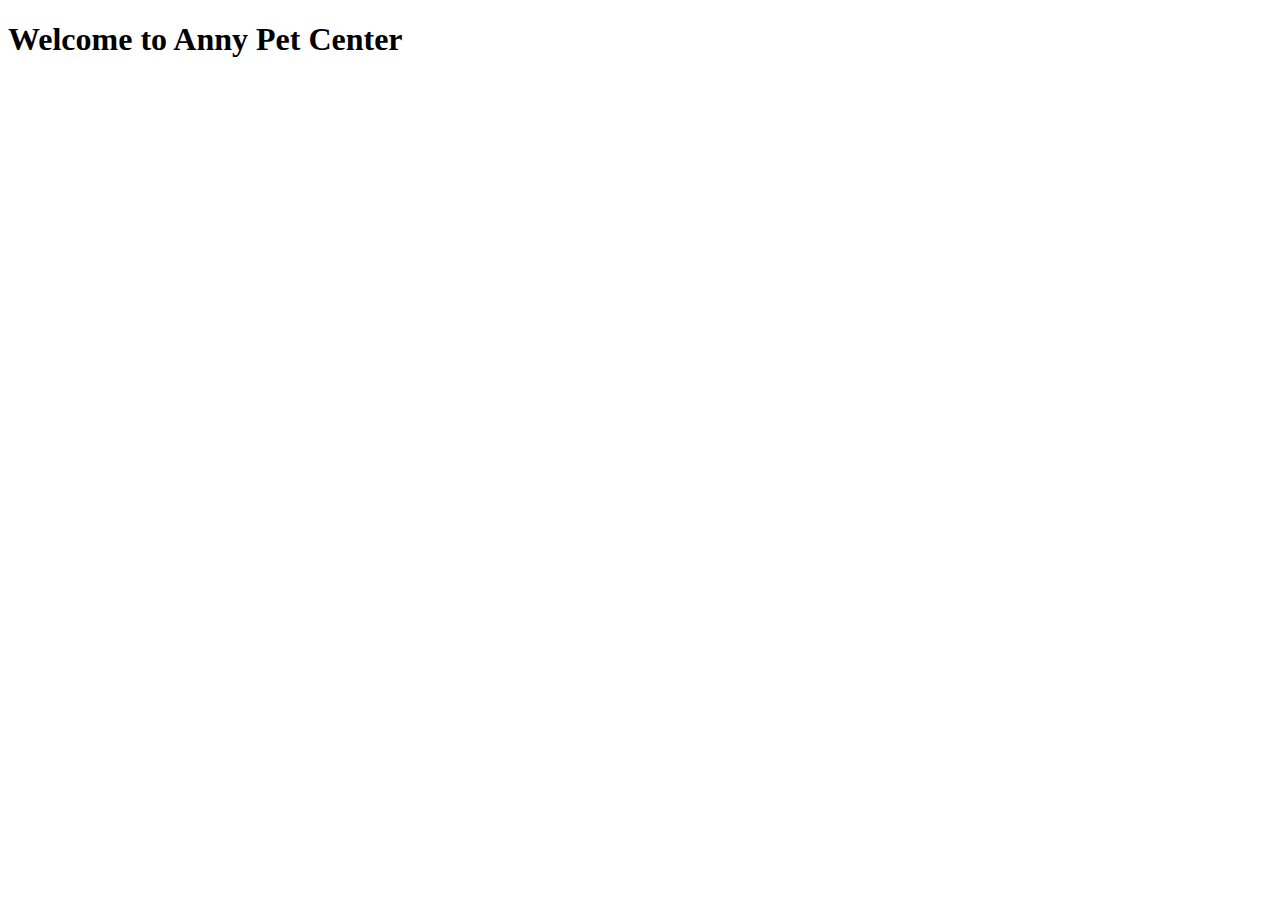
<file: index.html>
<!DOCTYPE html>
<html lang="en">
<head>
    <meta charset="UTF-8">
    <meta name="viewport" content="width=device-width, initial-scale=1.0">
    <title>Anny Pet Center</title>
</head>
<body>
    <h1>Welcome to Anny Pet Center</h1>
</body>
</html>
</file>
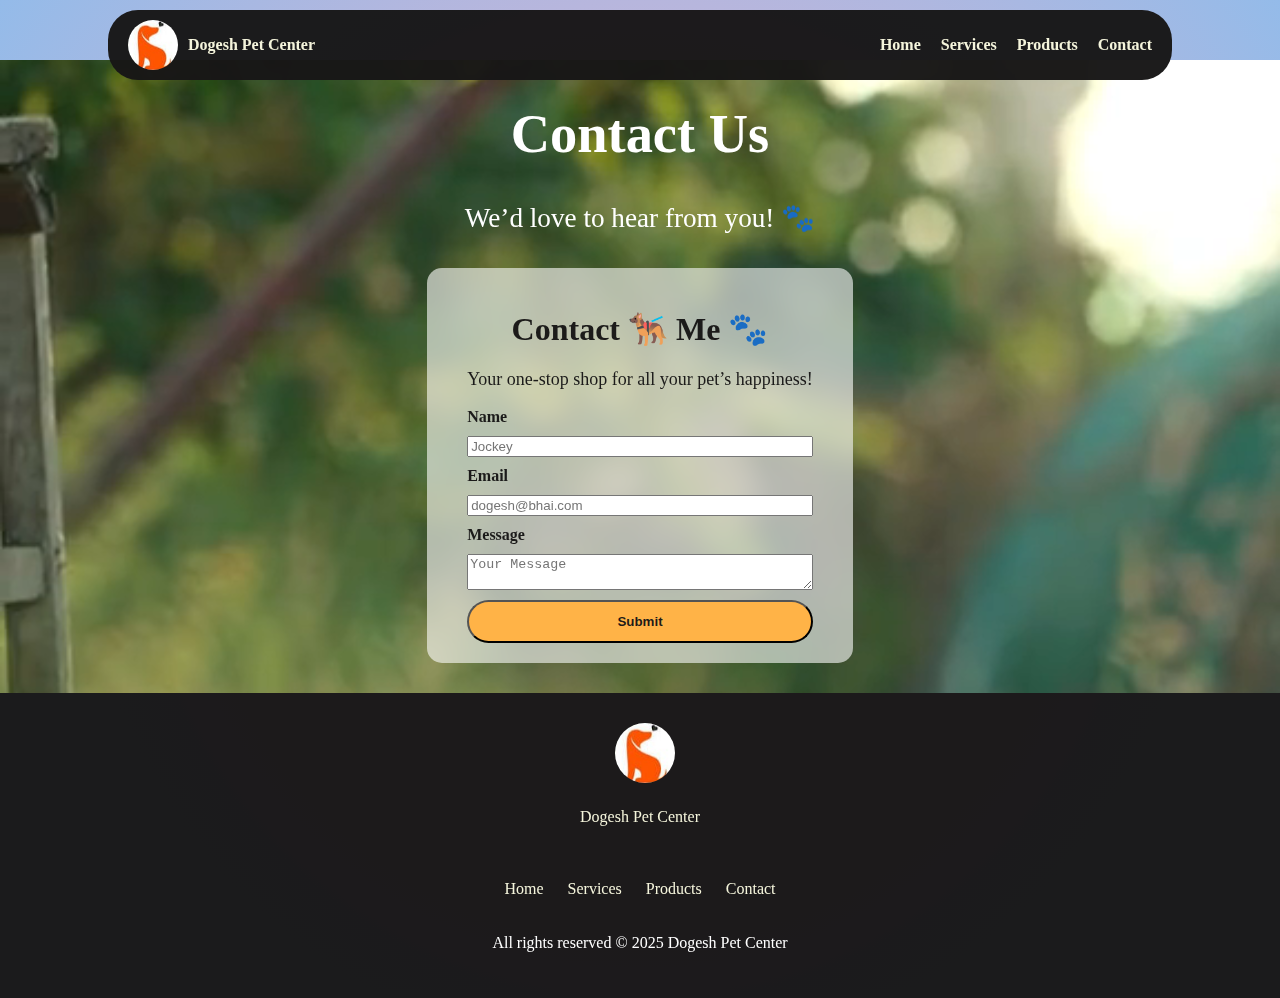
<file: contact.html>
<!DOCTYPE html>
<html lang="en">
<head>
  <meta charset="UTF-8" />
  <meta name="viewport" content="width=device-width, initial-scale=1.0" />
  <title>Dogesh Pet Center - Contact Us</title>
  <link rel="stylesheet" href="style.css" />
  <link rel="icon" type="image/x-icon" href="images/favicon.ico">
</head>
<body>
  <!-- Navbar -->
  <header class="header">
    <nav class="navbar">
      <a href="index.html" class="logo">
        <img src="images/logo.jpg" alt="Dogesh Pet Center Logo" width="50" height="50" />
        <span>Dogesh Pet Center</span>
      </a>
      <div class="nav-links" id="navLinks">
        <a href="index.html">Home</a>
        <a href="services.html">Services</a>
        <a href="products.html">Products</a>
        <a href="contact.html">Contact</a>
      </div>
    </nav>
  </header>


  <section class="contact-section">
    <div>
        <div class="contact-hero">
            <video src="images/bg.mp4" autoplay muted loop playsinline type="video/mp4">
                Browser doesn't support video tag.
            </video>

            <div class="contact-content">
                <h1>Contact Us</h1>
                <p>We’d love to hear from you! 🐾</p>
            </div>

              <!-- Right side -->
        <div class="contact-form">
            <h1>Contact 🐕‍🦺 Me 🐾</h1>
            <p>Your one-stop shop for all your pet’s happiness!</p>
            <form action="mailto:anuraggupta11421@gmail.com">
                <label for="name">Name</label>
                <input type="text" placeholder="Jockey" required />
                <label for="email">Email</label>
                <input type="email" placeholder="dogesh@bhai.com" required />
                <label for="message">Message</label>
                <textarea placeholder="Your Message" required></textarea>
                <button class="btn" type="submit">Submit</button>
            </form>
        </div>
        </div>

    </div>
  </section>


  <!-- Footer -->
  <footer class="footer">
    <div>
      <a href="index.html">
        <img src="images/logo.jpg" alt="Dogesh Pet Center Logo" />
        <p>Dogesh Pet Center</p>
      </a>
    </div>
    <div class="footer-links">
      <a href="index.html">Home</a>
      <a href="services.html">Services</a>
      <a href="products.html">Products</a>
      <a href="contact.html">Contact</a>
    </div>
    <p>All rights reserved &copy; 2025 Dogesh Pet Center</p>
  </footer>

</body>
</html>
</file>
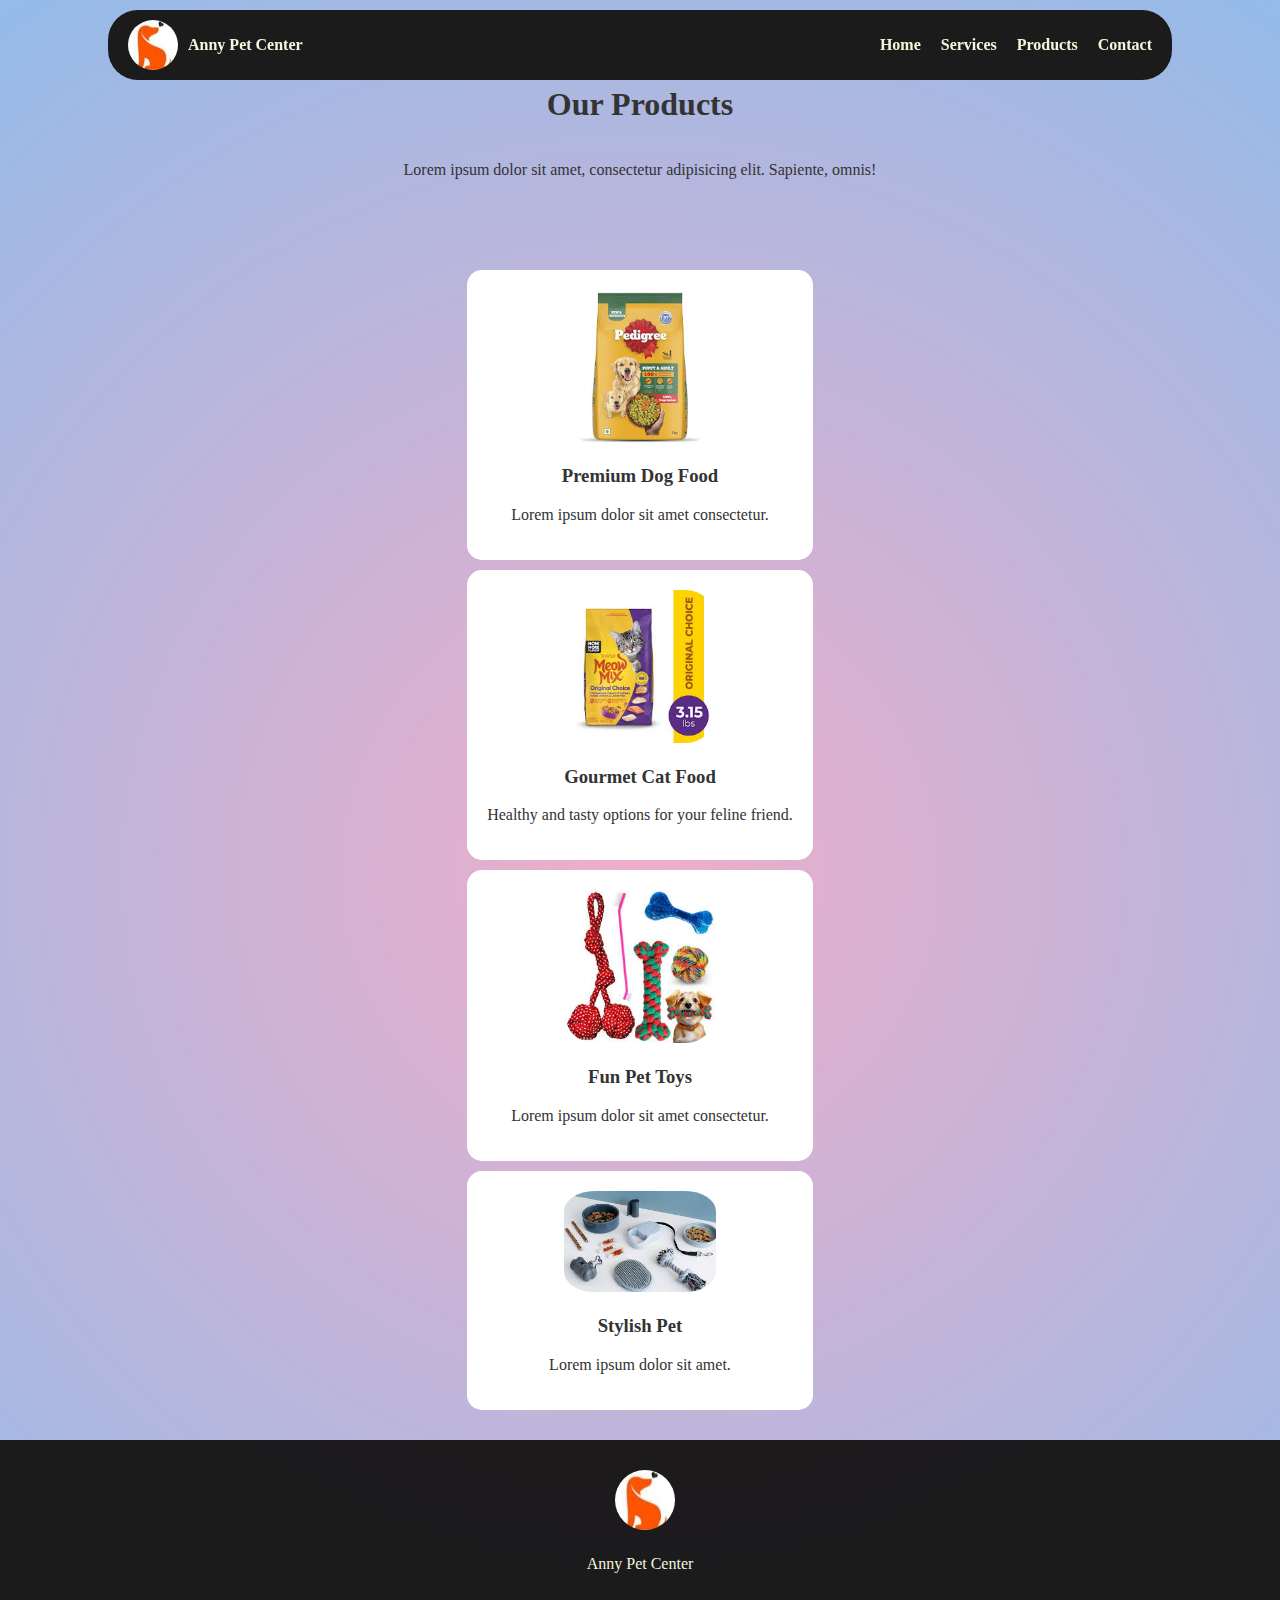
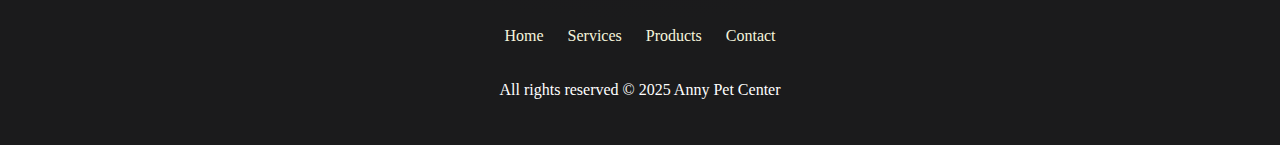
<file: products.html>
<!DOCTYPE html>
<html lang="en">
<head>
  <meta charset="UTF-8" />
  <meta name="viewport" content="width=device-width, initial-scale=1.0" />
  <title>Anny Pet Center - Products</title>
  <link rel="stylesheet" href="style.css" />
  <link rel="icon" type="image/x-icon" href="images/favicon.ico">
</head>
<body>
  <!-- Navbar -->
  <header class="header">
    <nav class="navbar">
      <a href="index.html" class="logo">
        <img src="images/logo.jpg" alt="Anny Pet Center Logo" width="50" height="50" />
        <span>Anny Pet Center</span>
      </a>
      <div class="nav-links" id="navLinks">
        <a href="index.html">Home</a>
        <a href="services.html">Services</a>
        <a href="products.html">Products</a>
        <a href="contact.html">Contact</a>
      </div>
    </nav>
  </header>

<section>
    <div class="product">
        <div class="product-head"></div>
            <h1>Our Products</h1>
            <p>Lorem ipsum dolor sit amet, consectetur adipisicing elit. Sapiente, omnis!</p>
        </div>
        <div class="animal">
            <div class="product-grid">
            <div class="product-card">
                <img src="images/dogfood.jpg" alt="Dog Food">
                <h3>Premium Dog Food</h3>
                <p>Lorem ipsum dolor sit amet consectetur.</p>
            </div>
            

            <div class="product-card">
                <img src="images/catfood.jpg" alt="Cat Food">
                <h3>Gourmet Cat Food</h3>
                <p>Healthy and tasty options for your feline friend.</p>
            </div>

            <div class="product-card">
                <img src="images/toys.jpg" alt="Pet Toys">
                <h3>Fun Pet Toys</h3>
                <p>Lorem ipsum dolor sit amet consectetur.</p>
            </div>

            <div class="product-card">
                <img src="images/accessories.jpg" alt="Pet Accessories">
                <h3>Stylish Pet</h3>
                <p>Lorem ipsum dolor sit amet.</p>
            </div>
            </div>
        </div>
    </div>
</section>

  <!-- Footer -->
  <footer class="footer">
    <div>
      <a href="index.html">
        <img src="images/logo.jpg" alt="Anny Pet Center Logo" />
        <p>Anny Pet Center</p>
      </a>
    </div>
    <div class="footer-links">
      <a href="index.html">Home</a>
      <a href="services.html">Services</a>
      <a href="products.html">Products</a>
      <a href="contact.html">Contact</a>
    </div>
    <p>All rights reserved &copy; 2025 Anny Pet Center</p>
  </footer>

</body>
</html>
</file>
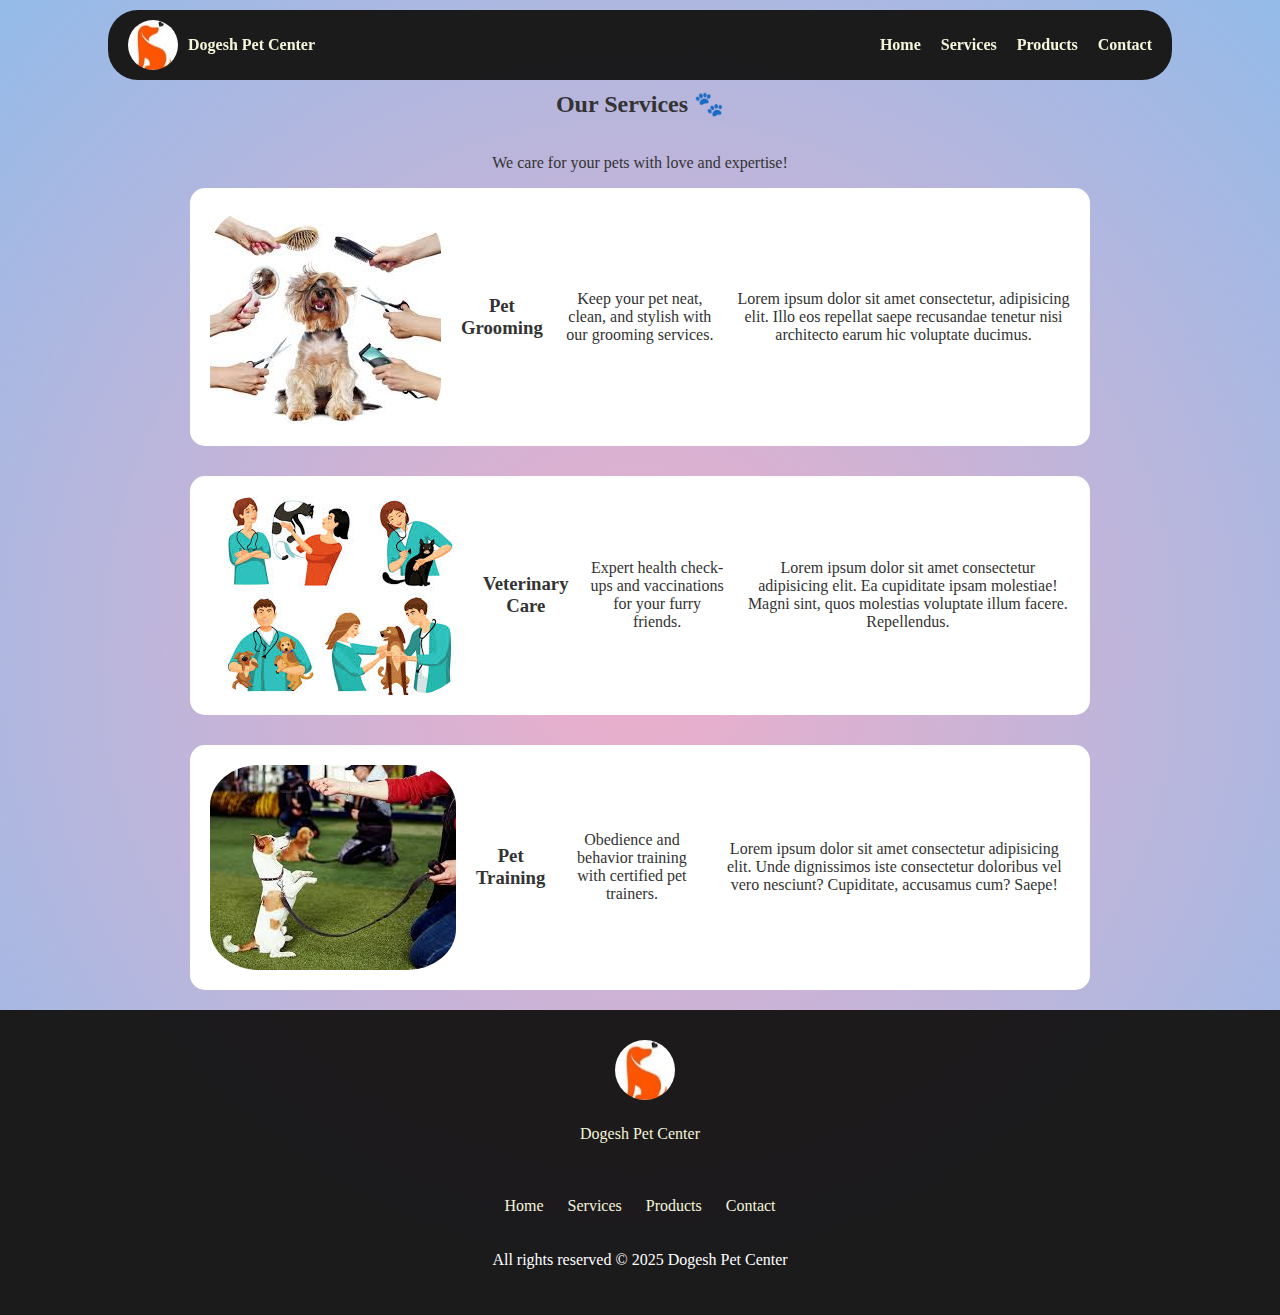
<file: services.html>
<!DOCTYPE html>
<html lang="en">
<head>
  <meta charset="UTF-8" />
  <meta name="viewport" content="width=device-width, initial-scale=1.0" />
  <title>Dogesh Pet Center - Services</title>
  <link rel="stylesheet" href="style.css" />
  <link rel="icon" type="image/x-icon" href="images/favicon.ico">
</head>
<body>
  <!-- Navbar -->
  <header class="header">
    <nav class="navbar">
      <a href="index.html" class="logo">
        <img src="images/logo.jpg" alt="Dogesh Pet Center Logo" width="50" height="50" />
        <span>Dogesh Pet Center</span>
      </a>
      <div class="nav-links" id="navLinks">
        <a href="index.html">Home</a>
        <a href="services.html">Services</a>
        <a href="products.html">Products</a>
        <a href="contact.html">Contact</a>
      </div>
    </nav>
  </header>

<!-- Services Section -->
<section class="services">
  <div class="container">
    <h2>Our Services 🐾</h2>
    <p>We care for your pets with love and expertise!</p>

    <div class="services-grid">
      <div class="service-card">
        <div class="service-content">
        <img src="images/groom.jpg" alt="Pet Grooming">
        <h3>Pet Grooming</h3>
        <p>Keep your pet neat, clean, and stylish with our grooming services.</p>
        <p>Lorem ipsum dolor sit amet consectetur, adipisicing elit. Illo eos repellat saepe recusandae tenetur nisi architecto earum hic voluptate ducimus.</p>
        </div>
      </div>

      <div class="service-card">
        <div class="service-content">
        <img src="images/vet.jpg" alt="Veterinary Care">
        <h3>Veterinary Care</h3>
        <p>Expert health check-ups and vaccinations for your furry friends.</p>
        <p>Lorem ipsum dolor sit amet consectetur adipisicing elit. Ea cupiditate ipsam molestiae! Magni sint, quos molestias voluptate illum facere. Repellendus.</p>
      </div>
      </div>

      <div class="service-card">
        <div class="service-content">
        <img src="images/train.jpg" alt="Pet Training">
        <h3>Pet Training</h3>
        <p>Obedience and behavior training with certified pet trainers.</p>
        <p>Lorem ipsum dolor sit amet consectetur adipisicing elit. Unde dignissimos iste consectetur doloribus vel vero nesciunt? Cupiditate, accusamus cum? Saepe!</p>
      </div>
      </div>
    </div>
  </div>
</section>


  <!-- Footer -->
  <footer class="footer">
    <div>
      <a href="index.html">
        <img src="images/logo.jpg" alt="Dogesh Pet Center Logo" />
        <p>Dogesh Pet Center</p>
      </a>
    </div>
    <div class="footer-links">
      <a href="index.html">Home</a>
      <a href="services.html">Services</a>
      <a href="products.html">Products</a>
      <a href="contact.html">Contact</a>
    </div>
    <p>All rights reserved &copy; 2025 Dogesh Pet Center</p>
  </footer>

</body>
</html>
</file>
<file: style.css>
/* Root Theme */
:root {
  --dark-bg: #181717f9;
  --primary: #ffb347; 
  --secondary: #ffdee9;
  --accent: #b5ead7; 
  --text: #fff;
  --background: #2A7B9B;
--backgroundGradient: radial-gradient(circle,rgba(238, 174, 202, 1) 0%, rgba(148, 187, 233, 1) 100%);
}

body {
  margin: 0;
  background: var(--backgroundGradient);
  color: #333;
  overflow-x: hidden;
}

/* Navbar */
.navbar {
  display: flex;
  align-items: center;
  justify-content: space-between;
  background: var(--dark-bg);
  padding: 10px 20px;
  color: var(--text);
  border-radius: 30px;
  position: fixed;
  top: 10px;
  left: 50%;
  transform: translateX(-50%);
  width: 80%;
  max-width: 1200px;
  z-index: 1000;
}

.navbar img {
  border-radius: 50%;
}

.logo {
  display: flex;
  align-items: center;
  gap: 10px;
  font-weight: bold;
  color: var(--text);
  text-decoration: none;
}

.nav-links {
  display: flex;
  gap: 20px;
}

.navbar a {
  text-decoration: none;
  color: beige;
  font-weight: 600;
  font-size: 16px;
}

.navbar a:hover {
  color: var(--primary);
  transform: scale(1.1);
}

/* Hero Section */
.hero {
  position: relative;
  height: 110vh;
  display: flex;
  justify-content: center;
  align-items: center;
  text-align: center;
  overflow: hidden; 
}

.hero::before {
  content: "";
  position: absolute;
  top: 0;
  right: 0;
  bottom: 0;
  left: 0;
  background: url("images/pets-bg.jpg") center/cover no-repeat;
  filter: blur(4px);
  z-index: 0;
}
.hero-content {
  position: relative;
  z-index: 1;
  color: var(--dark-bg);
  background: rgba(255, 255, 255, 0.6); 
  padding: 20px 40px;
  border-radius: 15px;
  backdrop-filter: blur(10px); 
}


.hero-content h1 {
  font-size: 2.5rem;
  color: var(--dark-bg);
}

.hero-content p {
  font-size: 1.2rem;
  margin: 10px 0 20px;
  color: #444;
}

.btn {
  display: inline-block;
  padding: 12px 25px;
  background: var(--primary);
  color: var(--dark-bg);
  font-weight: bold;
  border-radius: 25px;
  text-decoration: none;
  transition: 0.3s;
}

.btn:hover {
  background: #ffa500;
  transform: scale(1.1);
}

/* Footer */
.footer {
  display: flex;
  flex-direction: column;
  gap: 20px;
  background: var(--dark-bg);
  color: var(--text);
  align-items: center;
  text-align: center;
  padding: 30px 20px;
}

.footer img {
  width: 60px;
  height: 60px;
  border-radius: 50%;
  margin-bottom: 5px;
}

.footer a {
  color: beige;
  text-decoration: none;
  margin: 5px 10px;
  font-size: 16px;
}

.footer a:hover {
  color: var(--primary);
}




/* contact styling */
.contact-hero {
  
  position: relative;
  height: 110vh;
  height: auto;
  display: flex;
  flex-direction: column;
  gap: 10%;
  align-items: center;
  text-align: center;
  overflow: hidden;
  padding-top: 60px;
}

.contact-hero video {
  position: absolute;
  min-width: 100%;
  min-height: 100%;
  z-index: -1;
}
.contact-hero h1,.contact-hero p {
  color: white;
  z-index: 1;
}

.contact-form {
  position: relative;
  z-index: 1;
  color: var(--dark-bg);
  background: rgba(255, 255, 255, 0.6); 
  padding: 20px 40px;
  border-radius: 15px;
  backdrop-filter: blur(10px); 
  min-height: 55%;
  gap: 10%;
  max-width: 30%;
  margin-bottom: 30px;
}
.contact-content {
  position: relative;
  z-index: 1;
  border-radius: 15px;
  margin: 7px;
  font-size: 1.7rem;
  content: hidden;
}
.contact-form form {
  display: flex;
  flex-direction: column;
  gap: 10px;
}
.contact-form h1, .contact-form p {
    color: var(--dark-bg);
}
.contact-form label {
  font-weight: bold;
  text-align: left;
}
.contact-form p{
    font-size: large;
}


/* Services Grid */
.container{
    display: flex;
    justify-content: center;
    align-items: center;
    text-align: center ;
    flex-direction: column;
    margin-top: 70px;
    margin-bottom: 20px;
}


.services-grid {
  display: flex;
  flex-direction: column;
  gap: 30px;
  max-width: 900px;
  margin: 0 auto;
}

.service-card {
  background: white;
  border-radius: 15px;
  padding: 20px;
}

.service-content {
  display: flex;
  align-items: center;
  gap: 20px;
}

.service-content img {
  max-width: 40%;
  border-radius: 20%;
}

.service-text {
  text-align: left;
  flex: 1;
}

.service-text h3 {
  font-size: 1.5rem;
  margin-bottom: 15px;
  color: black;
}

.service-text p {
  color: gray;
  margin-bottom: 10px;
  line-height: 1.5;
}

.product{
    display: flex;
    justify-content: center;
    align-items: center;
    text-align: center ;
    flex-direction: column;
    margin-top: 65px;
    margin-bottom: 20px;
}

.animal{
    display: flex;
    justify-content: center;
    align-items: center;
    text-align: center ;
    flex-direction: column;
    margin-top: 65px;
    margin-bottom: 20px;
}
.product-card{
    background-color: white;
    padding:20px;
    margin: 10px;
    min-width: 80%;
    min-height: 40%;
    border-radius: 15px;
    gap: 20px;

}

.product-card img{
    max-width: 50%;
    border-radius: 20%;
    
}

@media (max-width: 768px) {

  .hero-content h1 {
    font-size: 1.5rem;
  }
  .navbar span, .navbar a {
    font-size: 12px;
  }

}
@media (max-width: 404px) {
    .navbar span, .navbar a {
    font-size: 10px;
  }
  .navbar img {
    width: 30px;
    height: 30px;
  }
  .service-content h3,.service-content p{
    font-size: 0.7rem;
  }
  .service-content{
    display: flex;
    flex-direction: column;
  }
}
</file>
